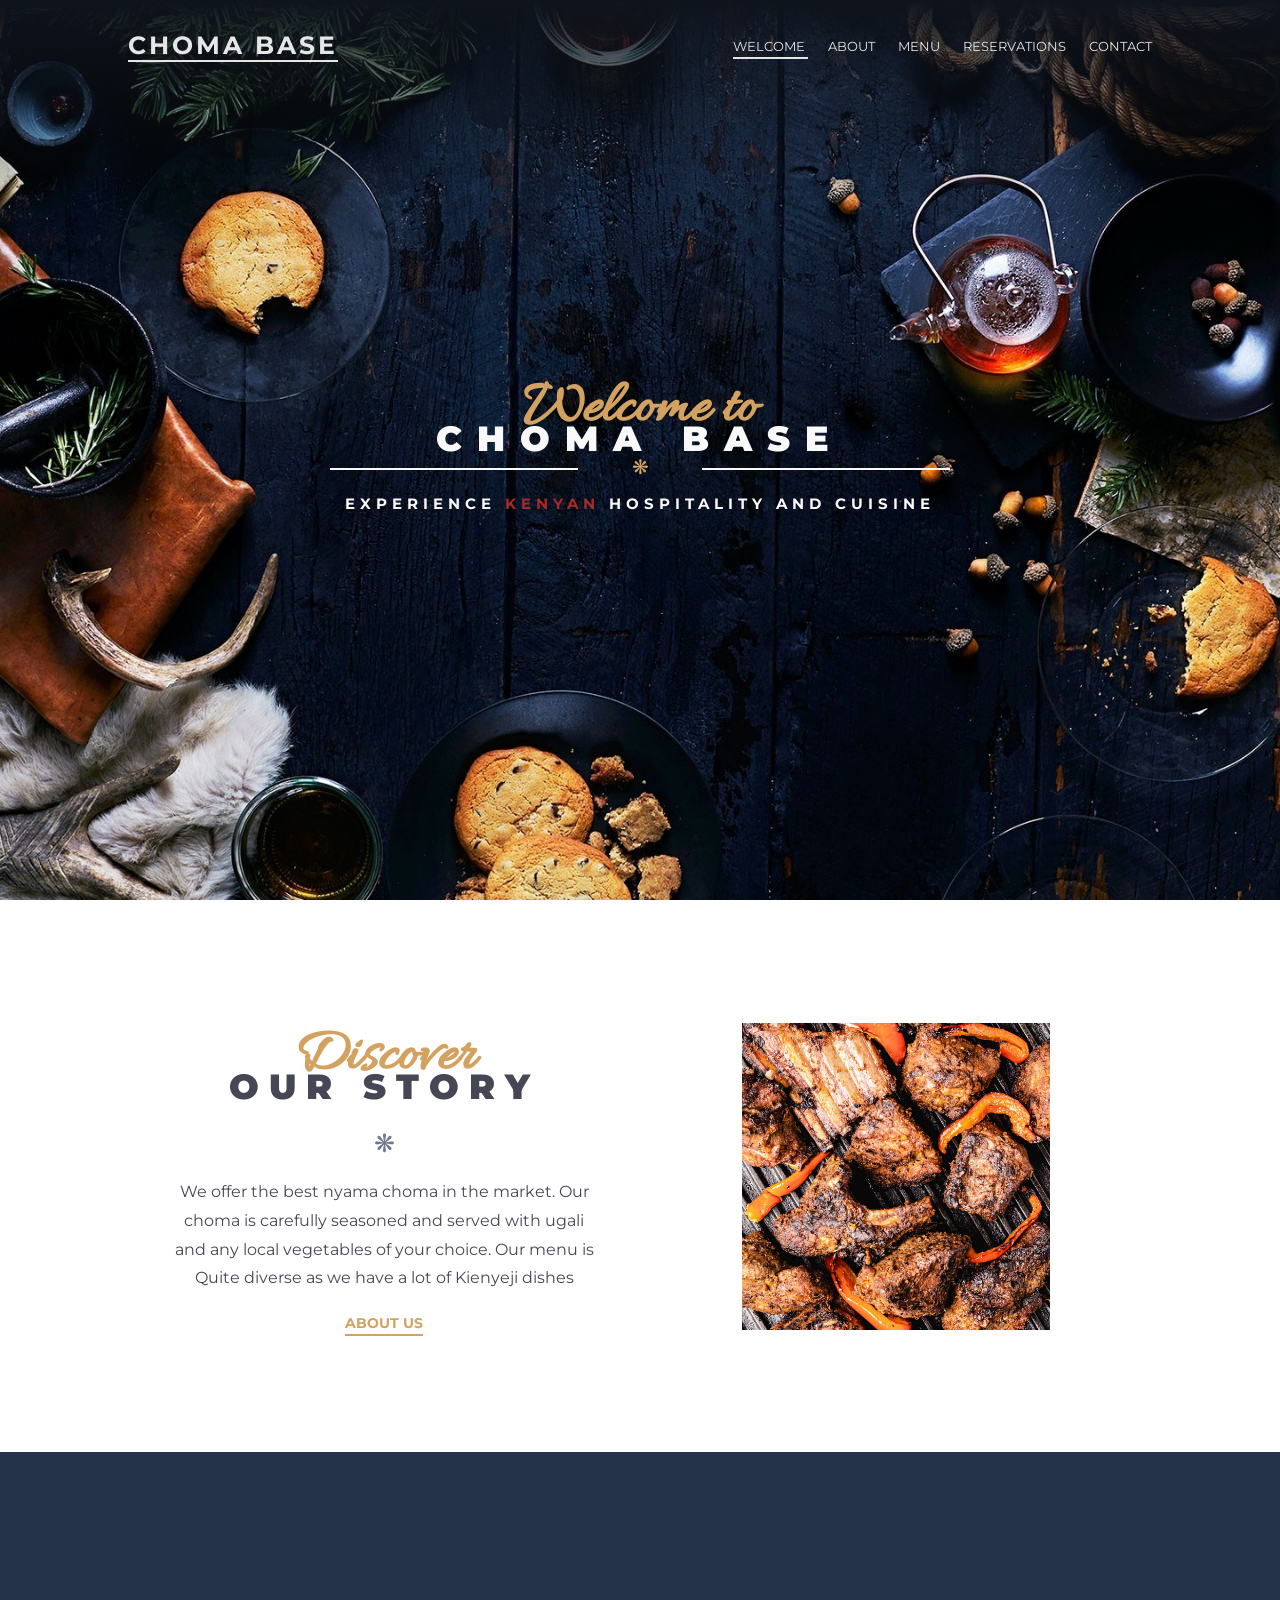
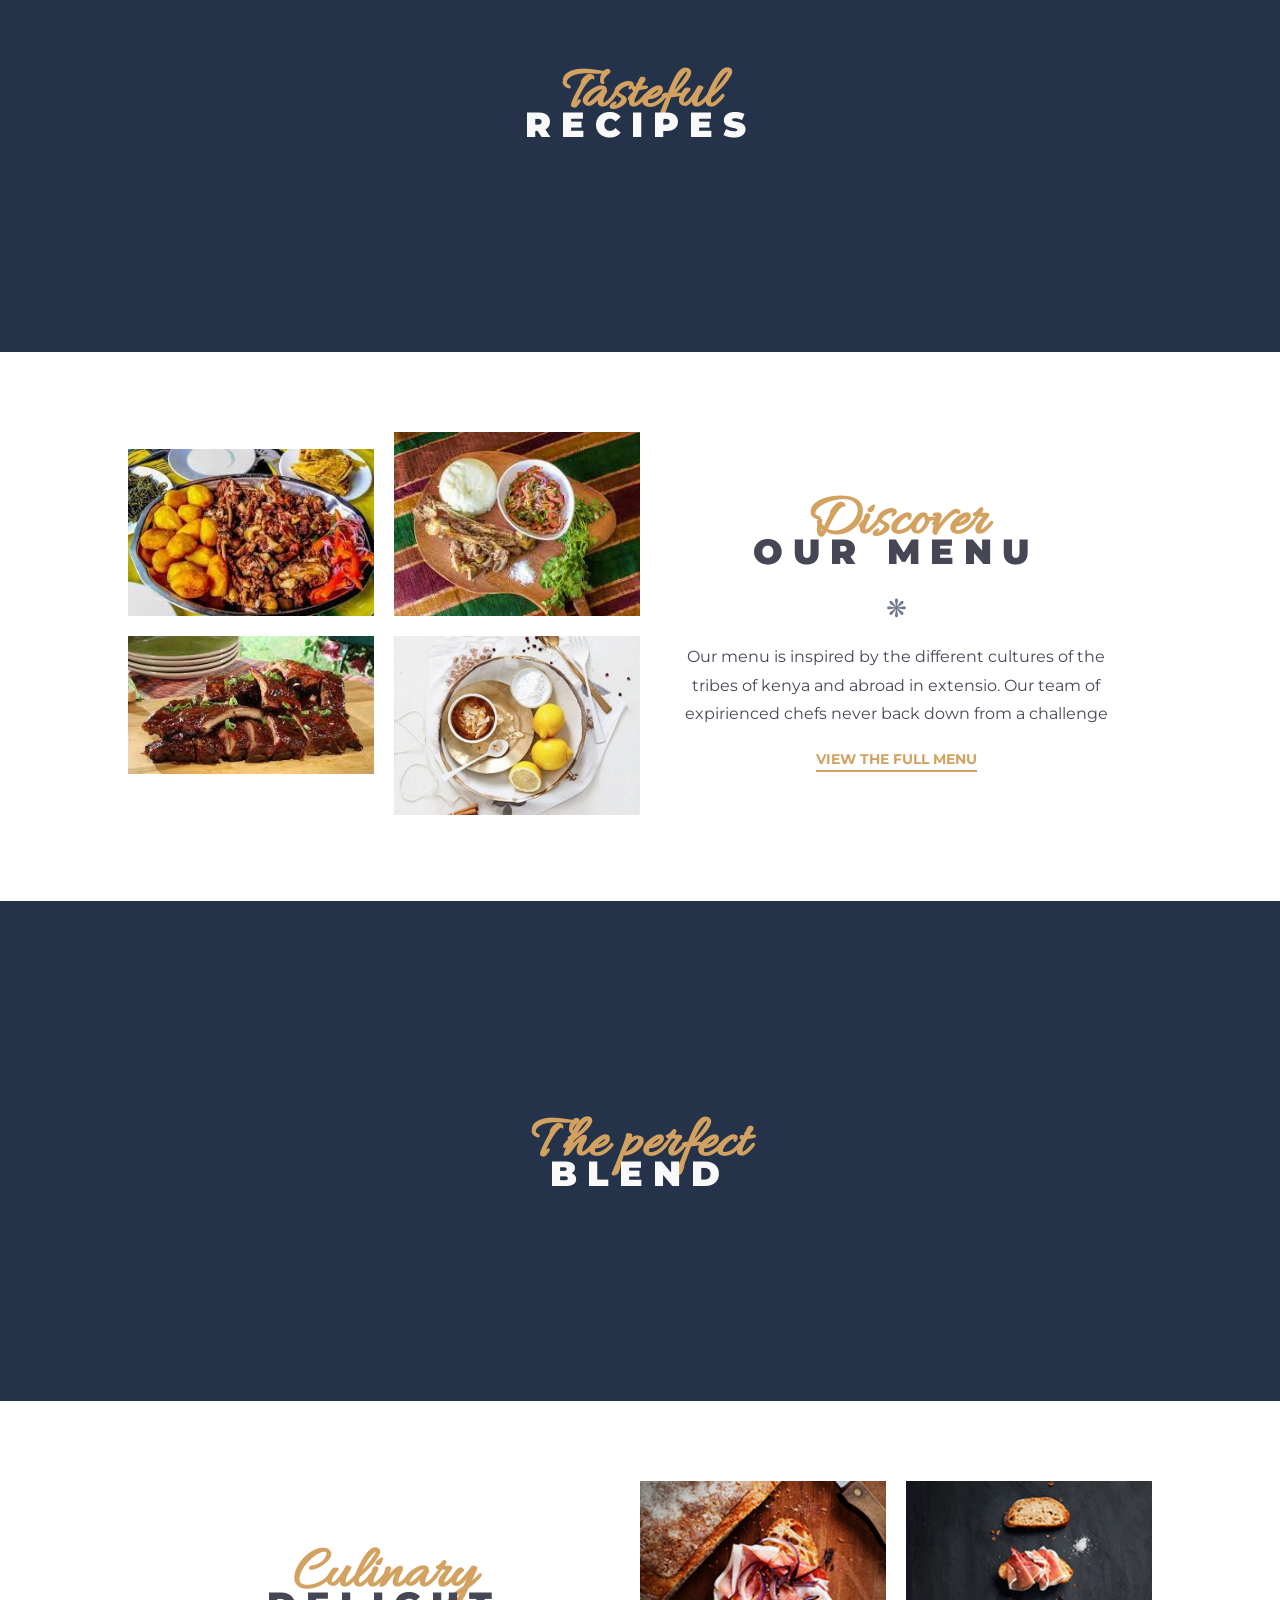
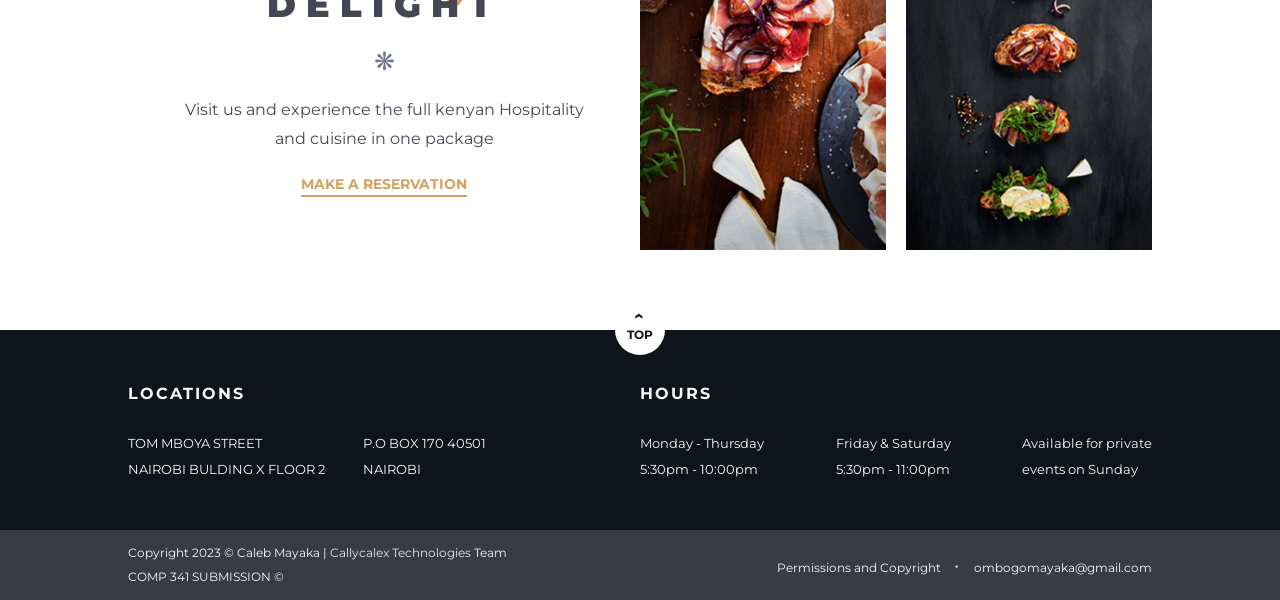
<file: index.html>
<!DOCTYPE html>
<html lang="en">
	<head>
		<meta charset="UTF-8">
		<meta name="viewport" content="width=device-width, initial-scale=1">
		<meta name="author" content="Website Written by Caleb Mayaka S13/02627/20, Egerton University for COMP 341 CAT">
		<meta name="description" content="Submitted for review on 31st March 2023.">
		<meta name="keywords" content="mock-up, website,restaurant, design, web development">
		<title> NYAMA CHOMA BASE </title>
		<link href="https://fonts.googleapis.com/css?family=Allura" rel="stylesheet">
		<link href="https://fonts.googleapis.com/css?family=Montserrat:400,700,900" rel="stylesheet">
		<link rel="stylesheet" href="./css/styles.css">
	</head>
	<body>
		<header id="go_to_top">
			<div class="gradient">
				<div class="container">
					<h2 id="logo"><a href="index.html"> CHOMA BASE </a></h2>
					<img id="open_menu" class="menu_icon show" src="./img/menu.png" >
					<img id="close_menu" class="menu_icon" src="./img/x.png" >
					<nav>
						<a href="#go_to_top" class="menu_link active"> Welcome </a>
						<a href="#about" class="menu_link"> About </a>
						<a href="#menu" class="menu_link"> Menu </a>
						<a href="#reservation" class="menu_link"> Reservations </a>
						<a href="#info" class="menu_link"> Contact </a>
					</nav>
				</div>
			</div>
			<div class="welcome_container">
				<h1 class="highlight">Welcome to</h1>
				<h1 class="brand"> CHOMA BASE </h1>
				<span class="symbol"> &#10059; </span>
				<!--used the span to keep the 'kenyan' text in line-->
				<h2 class="marginadd"> Experience <span class="kenyan">Kenyan</span> Hospitality and cuisine </h2>
				<!--<h2 class="marginadd"> S13/02627/20 COMP 341 SUBMISSION </h2>
				<h2 class ="myname"> CALEB MAYAKA OMBOGO </h2> -->
			</div>
		</header>
		
		<main>
			<section id="about" class="breakpoint">
				<div class="content">
					<h1 class="highlight"> Discover </h1>
					<h1 class="topic"> our story </h1>
					<p class="symbol"> &#10059; </p>
					<p> We offer the best nyama choma in the market. Our choma is carefully seasoned and served with ugali and any local vegetables of your choice. Our menu is Quite diverse as we have a lot of Kienyeji dishes </p>
					<h2><a href="#"> About us </a></h2>
				</div>
				<div class="img_container">
					<img src="./img/choma.jpg" title="Stuffed tomatoes" alt="Stuffed tomatoes"> 
				</div>
			</section>
			
			<section class="divider"> 
					<h1 class="highlight"> Tasteful </h1>
					<h1 class="topic"> recipes </h1>
			</section>
			
			<section id="menu" class="breakpoint"> 
				<div class="img_container">
					<img class="align_end" src="./img/choma2.jfif" title="Fresh salad" alt="Fresh salad image"> 
					<img class="align_end" src="./img/choma3.jfif" title="Fresh fancy salad" alt="Fresh fancy salad image">
					<img class="align_start" src="./img/choma4.jfif" title="Mushroom dish with legumes" alt="Mushroom dish with legumes image">
					<img class="align_start" src="./img/menu4.jpg" title="Dessert with lemon" alt="Dessert with lemon image">
				</div>
				<div class="content">
					<h1 class="highlight"> Discover </h1>
					<h1 class="topic"> our menu </h1>
					<p class="symbol"> &#10059; </p>
					<p> Our menu is inspired by the different cultures of the tribes of kenya and abroad in extensio. Our team of expirienced chefs never back down from a challenge </p>
					<h2><a href="#"> View the full menu </a></h2>
				</div>
			</section>
			
			<section class="divider">
					<h1 class="highlight"> The perfect </h1>
					<h1 class="topic"> blend </h1>			
			</section>
			
			<section id="reservation" class="breakpoint"> 
				<div class="content">
					<h1 class="highlight"> Culinary </h1>
					<h1 class="topic"> delight </h1>
					<p class="symbol"> &#10059; </p>
					<p>  Visit us and experience the full kenyan Hospitality and cuisine in one package </p>
					<h2><a href="#"> Make a reservation </a></h2>
				</div>
				<div class="img_container">
					<img src="./img/meat.jpg" title="Meat and cheese" alt="Sandwiches image"> 
					<img src="./img/sandwiches.jpg" title="Sandwiches" alt="Sandwiches image">
				</div>			
			</section>
						
		</main>
		
		<footer>
			<div id="top"> 
				<a href="#go_to_top" class="menu_link">
					<p id="arrow"> &lsaquo; </p>
					<p>  Top </p>
				</a>
			</div>
			<div id="info" class="breakpoint">
				<div id="locations">
					<h2> Locations </h2>
					<div  class="address_container">
						<div class="address1">
							<p> TOM MBOYA STREET </p>
							<p> NAIROBI BULDING X FLOOR 2 </p>
						</div>
						<div class="address2">
							<p> P.O BOX 170 40501 </p>
							<p> NAIROBI </p>
						</div>
					</div>
				</div>
				
				<div id="hours">
					<h2> Hours </h2>
					<div class="open_container">
						<div class="open">
							<p> Monday - Thursday </p>
							<p> 5:30pm - 10:00pm </p>
						</div>	
						<div class="open">
							<p> Friday & Saturday </p>
							<p> 5:30pm - 11:00pm </p>
						</div>
						<div class="open">
							<p> Available for private </p>
							<p> events on Sunday </p>
						</div>
					</div>
				</div>
			</div>
			<div class="copyright_container">
				<div id="copyright">
						<div> 
							<p> Copyright 2023 &copy; Caleb Mayaka | <a href="#"> Callycalex Technologies </a> Team </p>
							<p> COMP 341 SUBMISSION  &copy; </p>
						</div>
						<div>
							<p> Permissions and Copyright <span class="dot"> &middot; </span> ombogomayaka@gmail.com </p>
						</div>			
				</div>
			</div>	
		</footer>
		
		<script src="./js/scripts.js"> </script>
	</body>
</html>
</file>
<file: css/styles.css>
body, h1, h2, p {
	margin: 0;
	padding: 0;
	font-family: 'Montserrat', sans-serif, Calibri;
	font-size: 16px;
}

header {
	height: 100vh;
	position: relative;
	background: #0e131c url("../img/main_bg.jpg") no-repeat center center fixed;
	background-size: cover;
}

a {
	text-decoration: none;
	color: #e6e6e6;
}

main {
	color: #454754;
	text-align: center;
}

footer {
	background-color: #0e131c;
	color: #f9f9f9;
	line-height: 2;
	position: relative;
}

.container, #about, #menu, #reservation, #info, #copyright {
	width: 80%;
	margin: 0 auto;
}

/* Header */

nav {
	font-size: 13px;
}

nav a {
	margin: 0 10px;
	padding-bottom: 3px;
}

nav a:nth-of-type(5) {
	margin-right: 0;
}

nav a.active {
	border-bottom: 2px solid #e6e6e6;
}

.container {
	text-transform: uppercase;
	display: flex;
	justify-content: space-between;
	align-items: center;
	padding: 30px 0;
	transition: all .7s ease-in-out;
	/* border: 1px solid yellow; */
	box-sizing: border-box;
}

.container.fixed_menu {
	background-color: #0e131c;
	border-bottom: 1px solid #d3a261;
	width: 100%;
	position: fixed;
	top: 0%;
	padding: 10px 40px;
	transition: all .7s ease-in-out;
	z-index: 5;
}

/* Hamburger Menu (continued in the media queries section) */

.menu_icon {
	display: none;
	cursor: pointer;
}

.gradient {
	width: 100%;
	height: 200px;
	background: linear-gradient(to bottom, #0e131c, transparent);
}

#logo {
	border-bottom: 2px solid #e6e6e6;
	letter-spacing: 3px;
	font-size: 25px;
}

#logo a {
	color: #e6e6e6;
}

.welcome_container {
	text-align: center;
	position: absolute;
	top: 50%;
	left: 50%;
	transform: translate(-50%, -50%);
	text-transform: uppercase;
	color: #f9f9f9;

}

.marginadd{
	margin: 15px;
}

.kenyan{
	color:brown;
}

.myname{
	color:gold;
}

.highlight {
	color: #d3a261;
	font-family: 'Allura', cursive, Calibri, sans-serif;
	text-transform: none;
	font-size: 60px;
}

.brand, .topic {
	letter-spacing: 15px;
	margin-top: -30px;
	font-weight: 900;
	font-size: 35px;
}

header .symbol {
	color: #d3a261;
	font-size: 20px;
	display: block;
	position: relative;
	margin-top: -5px;
	margin-bottom: 5px;
}

header .symbol:before, header .symbol:after {
	content: "";
	position: absolute;
	display: inline-block;
	top: 60%;
	transform: translateY(-50%);
	height: 2px;
	width: 40%;
	background-color: #f9f9f9;
}

header .symbol:before {
	margin-right: 10px;
	left: 0;
}

header .symbol:after {
	margin-left: 10px;
	right: 0;
}


header h2 {
	font-size: 15px;
	letter-spacing: 5px;
}

/* Main */

section#about, section#menu, section#reservation {
	display: flex;
	justify-content: space-between;
	margin-top: 80px;
	margin-bottom: 80px;
}

.content {
	box-sizing: border-box;
	padding: 40px;
	width: 50%;
	display: flex;
	flex-flow: column wrap;
	justify-content: center;
}

.topic {
	letter-spacing: 10px;
	text-transform: uppercase;
}

.content a{
	color: #d3a261;
	text-transform: uppercase;
	font-size: 14px;
	padding-bottom: 2px;
	border-bottom: 2px solid #d3a261;
}

.content h2 {
	margin-top: 20px;
}

.content p:nth-of-type(2) {
	line-height: 1.8;
}

.symbol {
	color: #74788e;
	font-size: 25px;
	margin-top: 20px;
	margin-bottom: 20px;
}

.img_container {
	width: 50%;
	display: flex;
	justify-content: center;
	align-items: center;
}

section img {
	width: 60%;
	min-width: 300px;
}

#menu .img_container {
	display: grid;
	grid-template-columns: 1fr 1fr;
	grid-template-rows: 1fr 1fr;
	grid-gap: 20px 20px;
}

#menu img {
	width: 100%;
	min-width: 50px;
}

.align_end {
	align-self: end;
}

.align_start {
	align-self: start;
}

#reservation .img_container {
	display: grid;
	grid-template-columns: 1fr 1fr;
	grid-template-rows: 1fr;
	grid-gap: 20px 20px;
}

#reservation img {
	width: 100%;
	min-width: 50px;
	max-width: 320px;
}

/* Dividers */

.divider {
	height: 500px;
	display: flex;
	flex-flow: column wrap;
	justify-content: center;
}

.divider .topic {
	color: #f9f9f9;
}

main section:nth-of-type(2) {
	background: #24324a url(../img/bread.jpg) no-repeat center center fixed;
	background-size: cover;
}

main section:nth-of-type(4) {
	background: #24324a url(../img/cookies.jpg) no-repeat center center fixed;
	background-size: cover;
}

/* Footer */

.copyright_container {
	width: 100%;
	background-color: #393b46;
}

#info {
	display: flex;
	justify-content: space-between;
	min-height: 200px;
}

#info h2 {
	text-transform: uppercase;
	letter-spacing: 2px;
	font-size: 16px;
}

#info p {
	font-size: 13px;
}

#info > div {
	display: flex;
	flex-flow: column wrap;
	justify-content: center;
}

#locations {
	width: 35%;
}

#hours {
	width: 50%;
}

.address_container, .open_container {
	margin-top: 20px;
	display: flex;
	flex-flow: row wrap;
	justify-content: space-between;
}

#copyright p {
	font-size: 12px;
}

#copyright {
	min-height: 70px;
	display: flex;
	justify-content: space-between;
	align-items: center;
}

.dot {
	padding: 0 10px;
	font-size: 20px;
}

#top {
	width: 50px;
	height: 50px;
	border-radius: 50%;
	position: absolute;
	left: 50%;
	top: -25px;
	transform: translateX(-50%);
	background-color: #fff;
	color: #0e131c;
	line-height: normal;
	text-align: center;
	font-weight: bold;
	text-transform: uppercase;
	cursor: pointer;
}

#top p {
	font-size: 12px;
}

#top a {
	color: #0e131c;
}

p#arrow {
	transform: rotate(90deg);
	font-size: 18px;
}

.address1 {
	padding-right: 30px;
}

/* Media queries */

@media all and (max-width: 575px) {
	.divider {
		height: 400px;
	}
	
	#copyright p {
		font-size: 10px;
	}
	
	#info {
		flex-flow: column nowrap;
	}
	
	#locations, div#hours {
		width: 100%;
		padding: 0;
		text-align: center;
	}
	
	div#locations, .address_container {
		flex-flow: column nowrap;
	}
	
	div#hours {
		margin-top: 30px;
	}
	
	div#locations {
		margin-top: 20px;
	}
	
	.address1 {
		padding-right: 0;
	}
}

@media all and (max-width: 700px) {
	
	nav {
		display: none;
	}
	
	#open_menu.show, #close_menu.show {
		display: block;
		z-index: 5;
	}
	
	#logo {
		z-index: 5;
	}
	
	.container.show_menu {
		width: 100%;
		height: 100vh;
		/* we need these for when the page is in the welcome section, where the fixed_menu class is no longer active */
		padding: 10px 40px;
		position: fixed;
		top: 0;
		z-index: 5;
		/* resetting the following ones */
		transition: none;
		border-bottom: none;
		background-color: rgba(0, 0, 0, .9);
		align-items: flex-start;
	}
	
	nav.show_menu { 
		position: absolute;
		height: 100vh;
		width: 100vw;
		display: flex;
		flex-flow: column nowrap;
		justify-content: center;
		align-items: center;
		/* because the parent container has some padding, we need to get it out */
		margin: -10px 0 0 -40px;		
	}
	
	nav.show_menu a {
		margin-bottom: 10px;
	}
	
	nav.show_menu a:nth-of-type(5) {
		margin-right: 10px;
	}

}

@media all and (max-width: 767px) {
	
	section#about, section#menu, section#reservation {
		margin-top: 20px;
		margin-bottom: 20px;
		display: flex;
		flex-direction: column;
	}
	
	.content, .img_container {
		width: 100%;	
	}
	
	section#about {
		margin-bottom: 40px;
	}
	
	section#menu {
		margin-top: 40px;
	}
	
	section#reservation {
		margin-bottom: 60px;
	}
	
	.open_container div:nth-of-type(2) {
		margin-top: 20px;
	}
	
	#locations {
		align-self: flex-start;
	}
	
	.open_container {
		flex-flow: column nowrap;
	}
	
	#info {
		justify-content: center;
	}
	
	#hours {
		width: 28%;
		padding-left: 20%;
	}
}

@media all and (max-width: 990px) {
	#copyright p {
		font-size: 12px;
	}
	
	#copyright {
		flex-flow: column nowrap;
		padding: 25px 0;
	}
	
	#copyright div {
		width: 80%;
		text-align: center;
	}
}

@media all and (min-width: 768px) and (max-width: 990px) {
	section#about, section#menu, section#reservation {
		margin-top: 40px;
		margin-bottom: 40px;
	}
}

@media all and (max-width: 1097px) {
	.open_container div:nth-of-type(3) {
		width: 100%;
	}
	
	.address2, .open_container div:nth-of-type(3) {
		margin-top: 20px;
	}
	
	#info {
		padding: 40px 0;
	}
}
</file>
